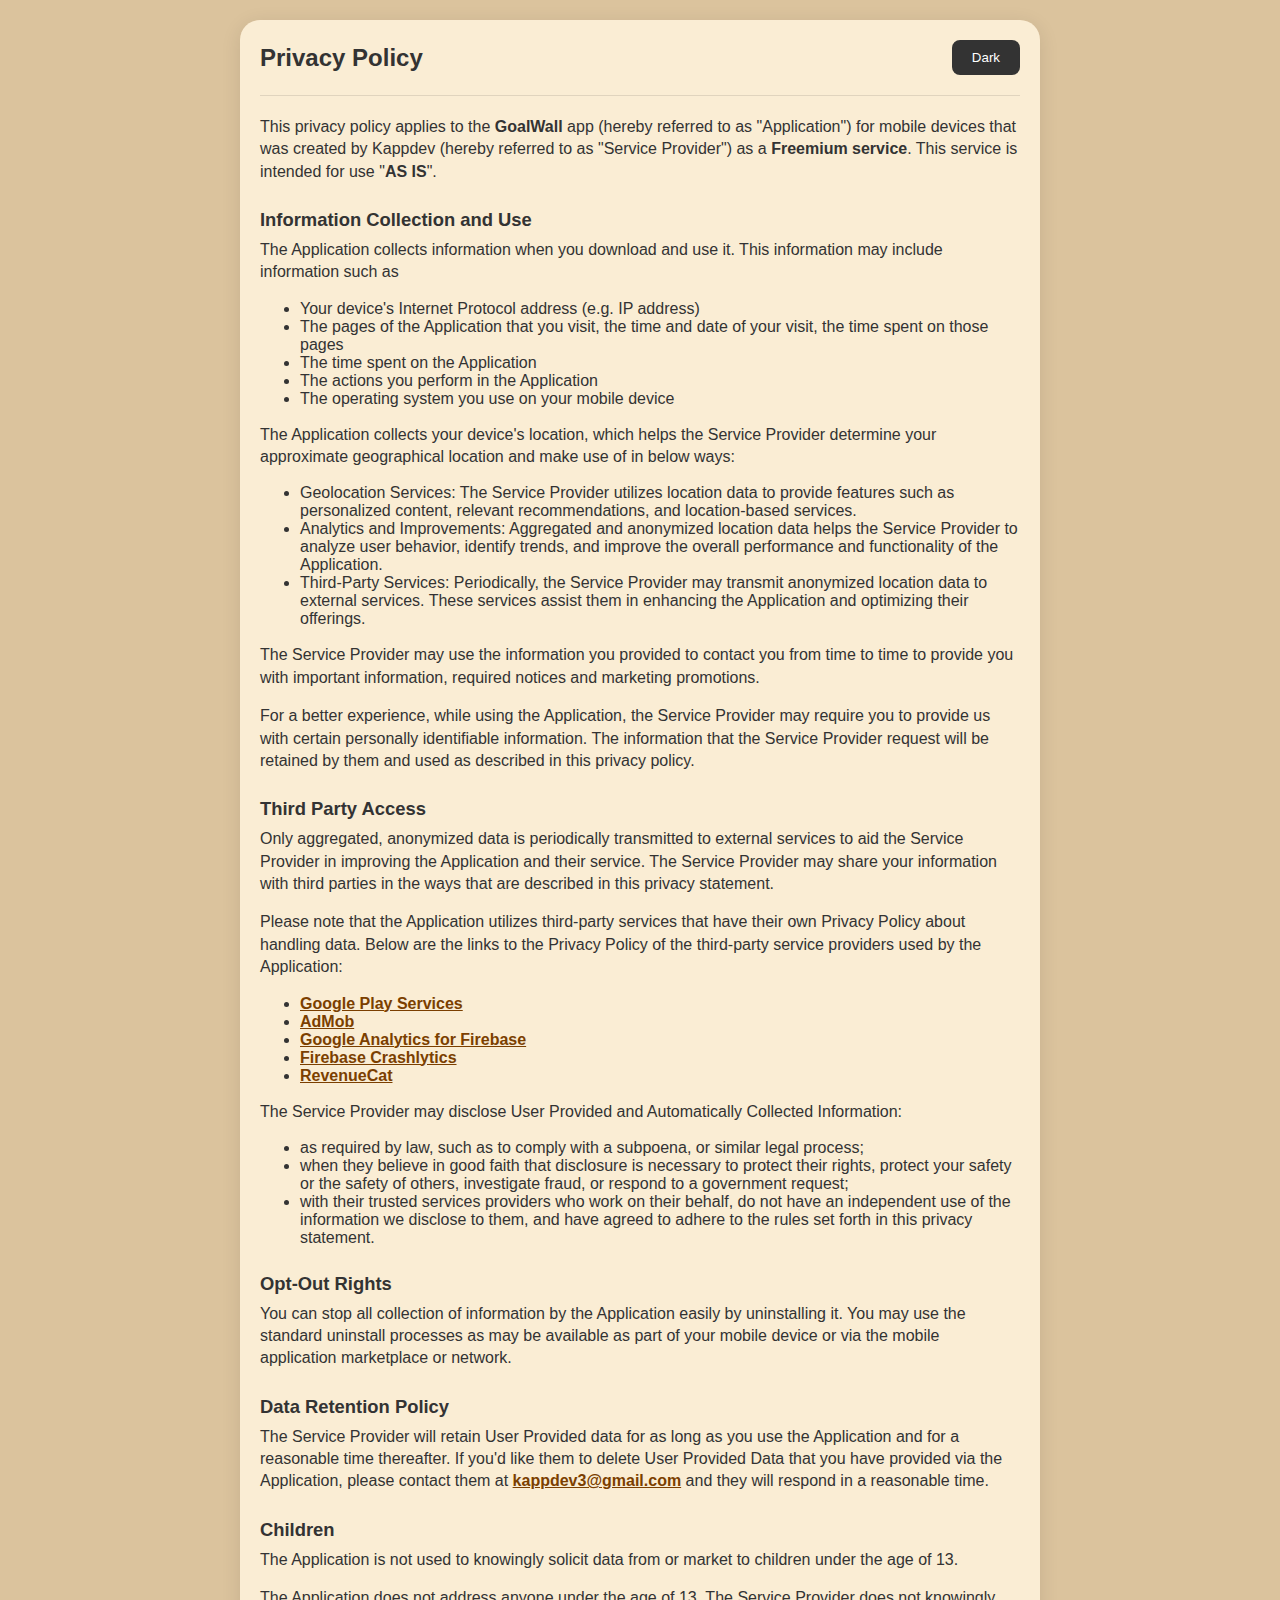
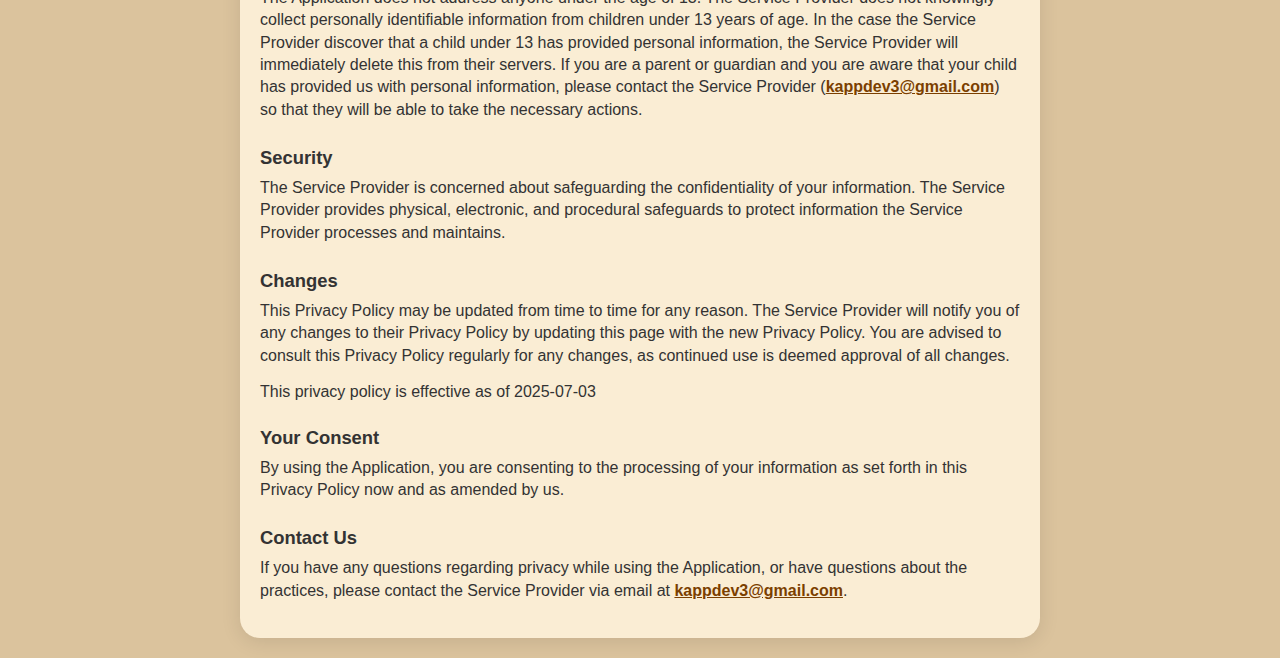
<file: apps/GoalWall/privacy/index.html>
<!DOCTYPE html>
<html lang="en">
<head>
    <meta charset="UTF-8">
    <meta name="viewport" content="width=device-width, initial-scale=1.0">
    <title>GoalWall - Privacy Policy</title>
    <link rel="icon" href="../GoalWall-icon.png" type="image/png">
    <link rel="stylesheet" href="../../common/privacy_styles.css">
</head>
<body>
    <div class="container">
        <div class="document-card">  
            <div class="header">
                <h1>Privacy Policy</h1>
                <button id="theme-toggle">Toggle Theme</button>
            </div>
            <hr>

            <div class="content">
                <p class="par">
                    This privacy policy applies to the <strong>GoalWall</strong> app (hereby referred to as "Application") 
                    for mobile devices that was created by Kappdev (hereby referred to as "Service Provider") as a <strong>Freemium service</strong>. 
                    This service is intended for use "<strong>AS IS</strong>".
                </p>

                <p class="headline">Information Collection and Use</p>
                <p class="par">The Application collects information when you download and use it. This information may include information such as</p>
                <ul>
                    <li>Your device's Internet Protocol address (e.g. IP address)</li>
                    <li>The pages of the Application that you visit, the time and date of your visit, the time spent on those pages</li>
                    <li>The time spent on the Application</li>
                    <li>The actions you perform in the Application</li>
                    <li>The operating system you use on your mobile device</li>
                </ul>
                <p class="par">
                    The Application collects your device's location, which helps the Service Provider determine your approximate geographical location and make use of in below ways:
                </p>
                <ul>
                    <li>Geolocation Services: The Service Provider utilizes location data to provide features such as personalized content, relevant recommendations, and location-based services.</li>
                    <li>Analytics and Improvements: Aggregated and anonymized location data helps the Service Provider to analyze user behavior, identify trends, and improve the overall performance and functionality of the Application.</li>
                    <li>Third-Party Services: Periodically, the Service Provider may transmit anonymized location data to external services. These services assist them in enhancing the Application and optimizing their offerings.</li>
                </ul>
                <p class="par">
                    The Service Provider may use the information you provided to contact you from time to time to provide you with important information, 
                    required notices and marketing promotions.
                </p>
                <p class="par">
                    For a better experience, while using the Application, the Service Provider may require you to provide us with certain personally identifiable information. 
                    The information that the Service Provider request will be retained by them and used as described in this privacy policy.
                </p>

                <p class="headline">Third Party Access</p>
                <p class="par">
                    Only aggregated, anonymized data is periodically transmitted to external services to aid the Service Provider in improving the Application and their service. 
                    The Service Provider may share your information with third parties in the ways that are described in this privacy statement.
                </p>
                <p class="par">
                    Please note that the Application utilizes third-party services that have their own Privacy Policy about handling data. 
                    Below are the links to the Privacy Policy of the third-party service providers used by the Application:
                </p>
                <ul>
                    <li><a href="https://www.google.com/policies/privacy/" target="_blank" rel="noopener noreferrer">Google Play Services</a></li>
                    <li><a href="https://support.google.com/admob/answer/6128543?hl=en" target="_blank" rel="noopener noreferrer">AdMob</a></li>
                    <li><a href="https://firebase.google.com/support/privacy" target="_blank" rel="noopener noreferrer">Google Analytics for Firebase</a></li>
                    <li><a href="https://firebase.google.com/support/privacy/" target="_blank" rel="noopener noreferrer">Firebase Crashlytics</a></li>
                    <li><a href="https://www.revenuecat.com/privacy/" target="_blank" rel="noopener noreferrer">RevenueCat</a></li>
                </ul>
                <p class="par">The Service Provider may disclose User Provided and Automatically Collected Information:</p>
                <ul>
                    <li>as required by law, such as to comply with a subpoena, or similar legal process;</li>
                    <li>when they believe in good faith that disclosure is necessary to protect their rights, protect your safety or the safety of others, investigate fraud, or respond to a government request;</li>
                    <li>with their trusted services providers who work on their behalf, do not have an independent use of the information we disclose to them, and have agreed to adhere to the rules set forth in this privacy statement.</li>
                </ul>

                <p class="headline">Opt-Out Rights</p>
                <p class="par">
                    You can stop all collection of information by the Application easily by uninstalling it. 
                    You may use the standard uninstall processes as may be available as part of your mobile device or via the mobile application marketplace or network.
                </p>

                <p class="headline">Data Retention Policy</p>
                <p class="par">
                    The Service Provider will retain User Provided data for as long as you use the Application and for a reasonable time thereafter. 
                    If you'd like them to delete User Provided Data that you have provided via the Application, 
                    please contact them at <a href="mailto:kappdev3@gmail.com" target="_blank">kappdev3@gmail.com</a> and they will respond in a reasonable time.
                </p>

                <p class="headline">Children</p>
                <p class="par">The Application is not used to knowingly solicit data from or market to children under the age of 13.</p>
                <p class="par">
                    The Application does not address anyone under the age of 13. 
                    The Service Provider does not knowingly collect personally identifiable information from children under 13 years of age. 
                    In the case the Service Provider discover that a child under 13 has provided personal information, 
                    the Service Provider will immediately delete this from their servers. 
                    If you are a parent or guardian and you are aware that your child has provided us with personal information, 
                    please contact the Service Provider (<a href="mailto:kappdev3@gmail.com" target="_blank">kappdev3@gmail.com</a>) 
                    so that they will be able to take the necessary actions.
                </p>

                <p class="headline">Security</p>
                <p class="par">
                    The Service Provider is concerned about safeguarding the confidentiality of your information. 
                    The Service Provider provides physical, electronic, and procedural safeguards to protect information the Service Provider processes and maintains.
                </p>

                <p class="headline">Changes</p>
                <p class="par">
                    This Privacy Policy may be updated from time to time for any reason. 
                    The Service Provider will notify you of any changes to their Privacy Policy by updating this page with the new Privacy Policy. 
                    You are advised to consult this Privacy Policy regularly for any changes, as continued use is deemed approval of all changes.
                </p>
                <p>This privacy policy is effective as of 2025-07-03</p>

                <p class="headline">Your Consent</p>
                <p class="par">By using the Application, you are consenting to the processing of your information as set forth in this Privacy Policy now and as amended by us.</p>

                <p class="headline">Contact Us</p>
                <p class="par">
                    If you have any questions regarding privacy while using the Application, or have questions about the practices, 
                    please contact the Service Provider via email at <a href="mailto:kappdev3@gmail.com" target="_blank">kappdev3@gmail.com</a>.
                </p>
            </div>
        </div>
    </div>
    
    <script src="../../common/privacy_script.js"></script>
</body>
</html>
</file>
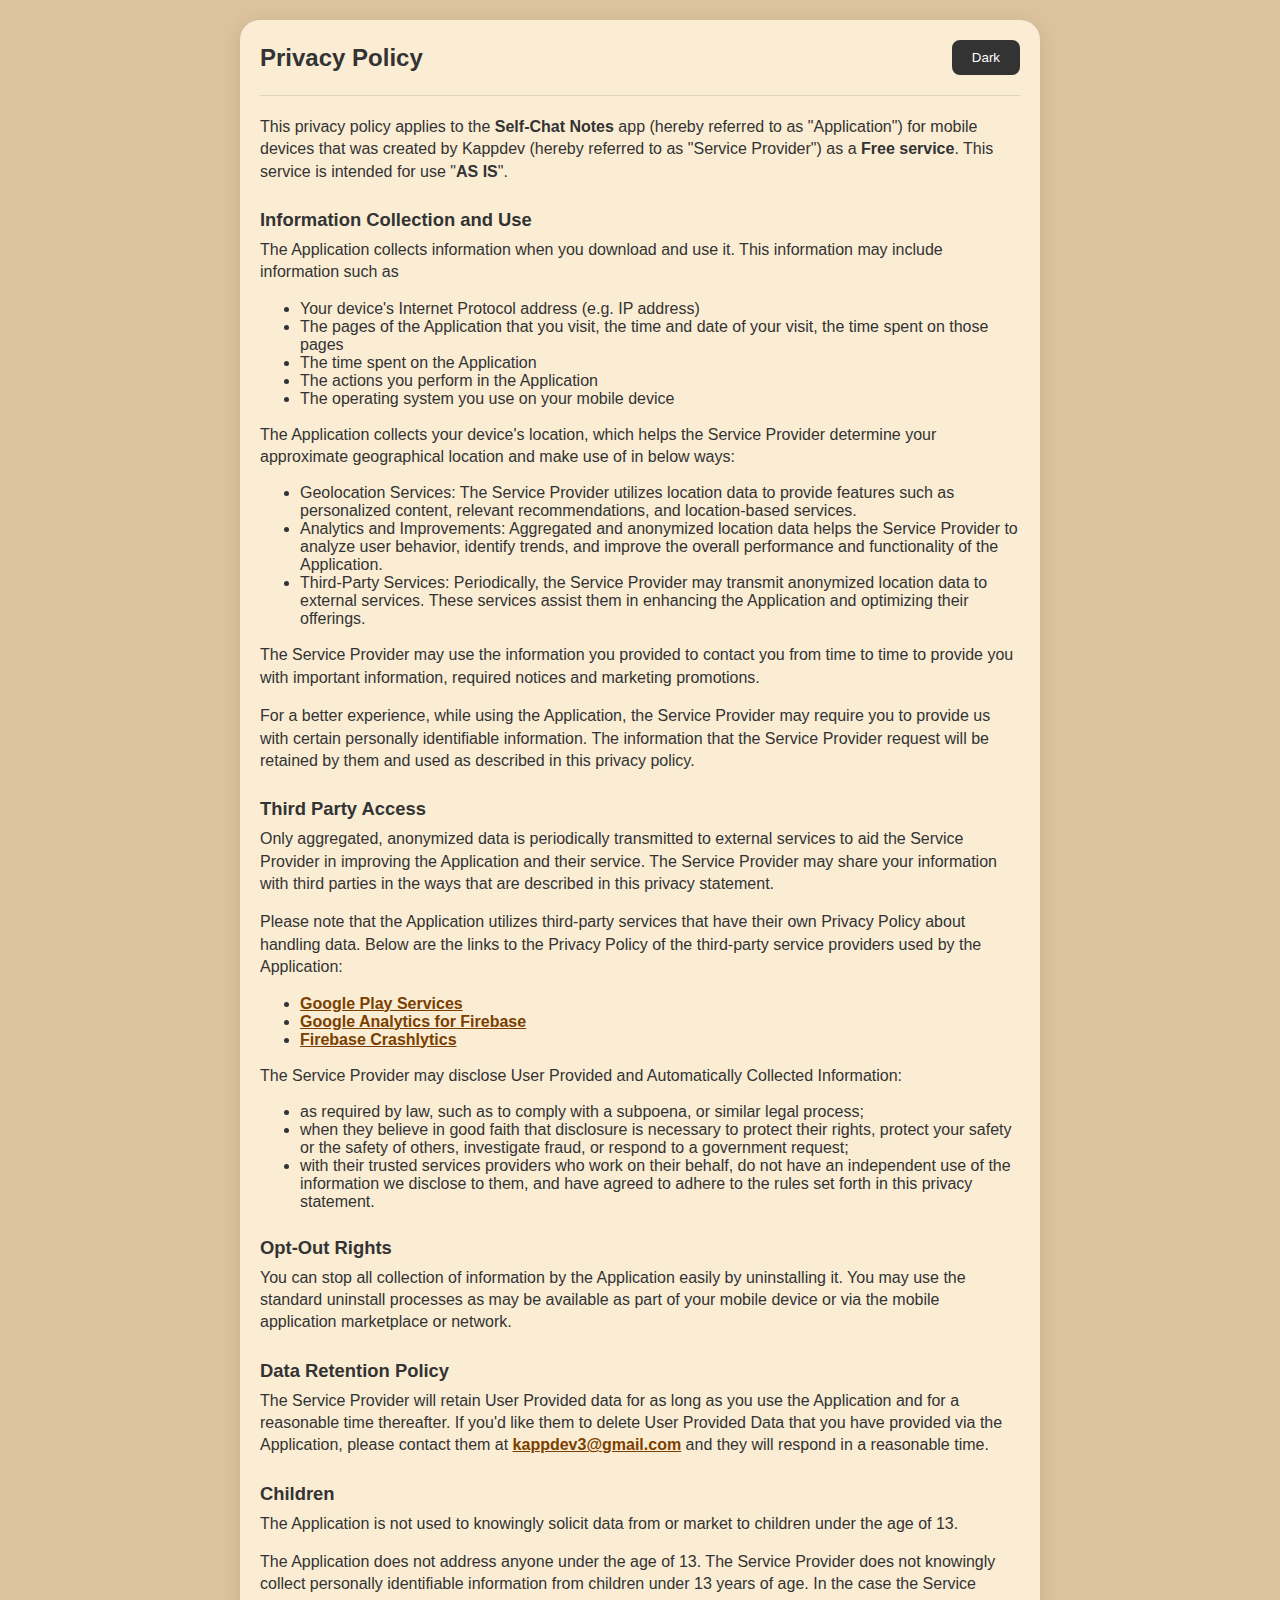
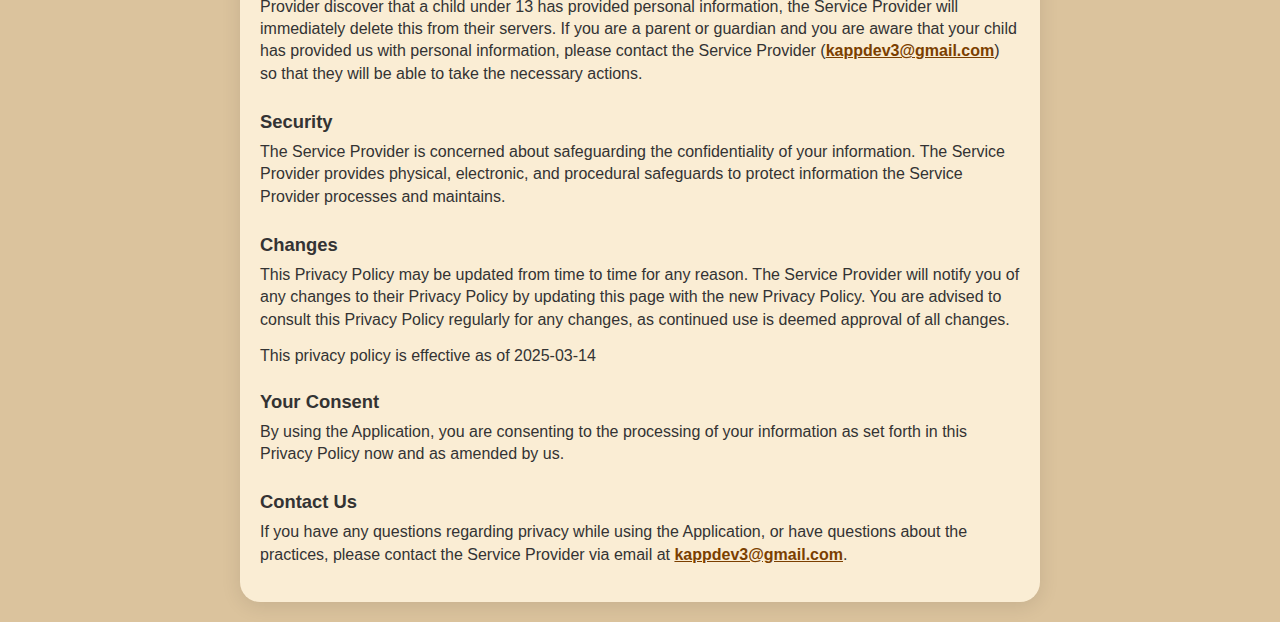
<file: apps/Self-Chat-Notes/privacy/index.html>
<!DOCTYPE html>
<html lang="en">
<head>
    <meta charset="UTF-8">
    <meta name="viewport" content="width=device-width, initial-scale=1.0">
    <title>Self-Chat Notes - Privacy Policy</title>
    <link rel="icon" href="../logo_round.png" type="image/png">
    <link rel="stylesheet" href="../../common/privacy_styles.css">
</head>
<body>
    <div class="container">
        <div class="document-card">  
            <div class="header">
                <h1>Privacy Policy</h1>
                <button id="theme-toggle">Toggle Theme</button>
            </div>
            <hr>

            <div class="content">
                <p class="par">
                    This privacy policy applies to the <strong>Self-Chat Notes</strong> app (hereby referred to as "Application") 
                    for mobile devices that was created by Kappdev (hereby referred to as "Service Provider") as a <strong>Free service</strong>. 
                    This service is intended for use "<strong>AS IS</strong>".
                </p>

                <p class="headline">Information Collection and Use</p>
                <p class="par">The Application collects information when you download and use it. This information may include information such as</p>
                <ul>
                    <li>Your device's Internet Protocol address (e.g. IP address)</li>
                    <li>The pages of the Application that you visit, the time and date of your visit, the time spent on those pages</li>
                    <li>The time spent on the Application</li>
                    <li>The actions you perform in the Application</li>
                    <li>The operating system you use on your mobile device</li>
                </ul>
                <p class="par">
                    The Application collects your device's location, which helps the Service Provider determine your approximate geographical location and make use of in below ways:
                </p>
                <ul>
                    <li>Geolocation Services: The Service Provider utilizes location data to provide features such as personalized content, relevant recommendations, and location-based services.</li>
                    <li>Analytics and Improvements: Aggregated and anonymized location data helps the Service Provider to analyze user behavior, identify trends, and improve the overall performance and functionality of the Application.</li>
                    <li>Third-Party Services: Periodically, the Service Provider may transmit anonymized location data to external services. These services assist them in enhancing the Application and optimizing their offerings.</li>
                </ul>
                <p class="par">
                    The Service Provider may use the information you provided to contact you from time to time to provide you with important information, 
                    required notices and marketing promotions.
                </p>
                <p class="par">
                    For a better experience, while using the Application, the Service Provider may require you to provide us with certain personally identifiable information. 
                    The information that the Service Provider request will be retained by them and used as described in this privacy policy.
                </p>

                <p class="headline">Third Party Access</p>
                <p class="par">
                    Only aggregated, anonymized data is periodically transmitted to external services to aid the Service Provider in improving the Application and their service. 
                    The Service Provider may share your information with third parties in the ways that are described in this privacy statement.
                </p>
                <p class="par">
                    Please note that the Application utilizes third-party services that have their own Privacy Policy about handling data. 
                    Below are the links to the Privacy Policy of the third-party service providers used by the Application:
                </p>
                <ul>
                    <li><a href="https://www.google.com/policies/privacy/" target="_blank" rel="noopener noreferrer">Google Play Services</a></li>
                    <li><a href="https://firebase.google.com/support/privacy" target="_blank" rel="noopener noreferrer">Google Analytics for Firebase</a></li>
                    <li><a href="https://firebase.google.com/support/privacy" target="_blank" rel="noopener noreferrer">Firebase Crashlytics</a></li>
                </ul>
                <p class="par">The Service Provider may disclose User Provided and Automatically Collected Information:</p>
                <ul>
                    <li>as required by law, such as to comply with a subpoena, or similar legal process;</li>
                    <li>when they believe in good faith that disclosure is necessary to protect their rights, protect your safety or the safety of others, investigate fraud, or respond to a government request;</li>
                    <li>with their trusted services providers who work on their behalf, do not have an independent use of the information we disclose to them, and have agreed to adhere to the rules set forth in this privacy statement.</li>
                </ul>

                <p class="headline">Opt-Out Rights</p>
                <p class="par">
                    You can stop all collection of information by the Application easily by uninstalling it. 
                    You may use the standard uninstall processes as may be available as part of your mobile device or via the mobile application marketplace or network.
                </p>

                <p class="headline">Data Retention Policy</p>
                <p class="par">
                    The Service Provider will retain User Provided data for as long as you use the Application and for a reasonable time thereafter. 
                    If you'd like them to delete User Provided Data that you have provided via the Application, 
                    please contact them at <a href="mailto:kappdev3@gmail.com" target="_blank">kappdev3@gmail.com</a> and they will respond in a reasonable time.
                </p>

                <p class="headline">Children</p>
                <p class="par">The Application is not used to knowingly solicit data from or market to children under the age of 13.</p>
                <p class="par">
                    The Application does not address anyone under the age of 13. 
                    The Service Provider does not knowingly collect personally identifiable information from children under 13 years of age. 
                    In the case the Service Provider discover that a child under 13 has provided personal information, 
                    the Service Provider will immediately delete this from their servers. 
                    If you are a parent or guardian and you are aware that your child has provided us with personal information, 
                    please contact the Service Provider (<a href="mailto:kappdev3@gmail.com" target="_blank">kappdev3@gmail.com</a>) 
                    so that they will be able to take the necessary actions.
                </p>

                <p class="headline">Security</p>
                <p class="par">
                    The Service Provider is concerned about safeguarding the confidentiality of your information. 
                    The Service Provider provides physical, electronic, and procedural safeguards to protect information the Service Provider processes and maintains.
                </p>

                <p class="headline">Changes</p>
                <p class="par">
                    This Privacy Policy may be updated from time to time for any reason. 
                    The Service Provider will notify you of any changes to their Privacy Policy by updating this page with the new Privacy Policy. 
                    You are advised to consult this Privacy Policy regularly for any changes, as continued use is deemed approval of all changes.
                </p>
                <p>This privacy policy is effective as of 2025-03-14</p>

                <p class="headline">Your Consent</p>
                <p class="par">By using the Application, you are consenting to the processing of your information as set forth in this Privacy Policy now and as amended by us.</p>

                <p class="headline">Contact Us</p>
                <p class="par">
                    If you have any questions regarding privacy while using the Application, or have questions about the practices, 
                    please contact the Service Provider via email at <a href="mailto:kappdev3@gmail.com" target="_blank">kappdev3@gmail.com</a>.
                </p>
            </div>
        </div>
    </div>
    
    <script src="../../common/privacy_script.js"></script>
</body>
</html>
</file>
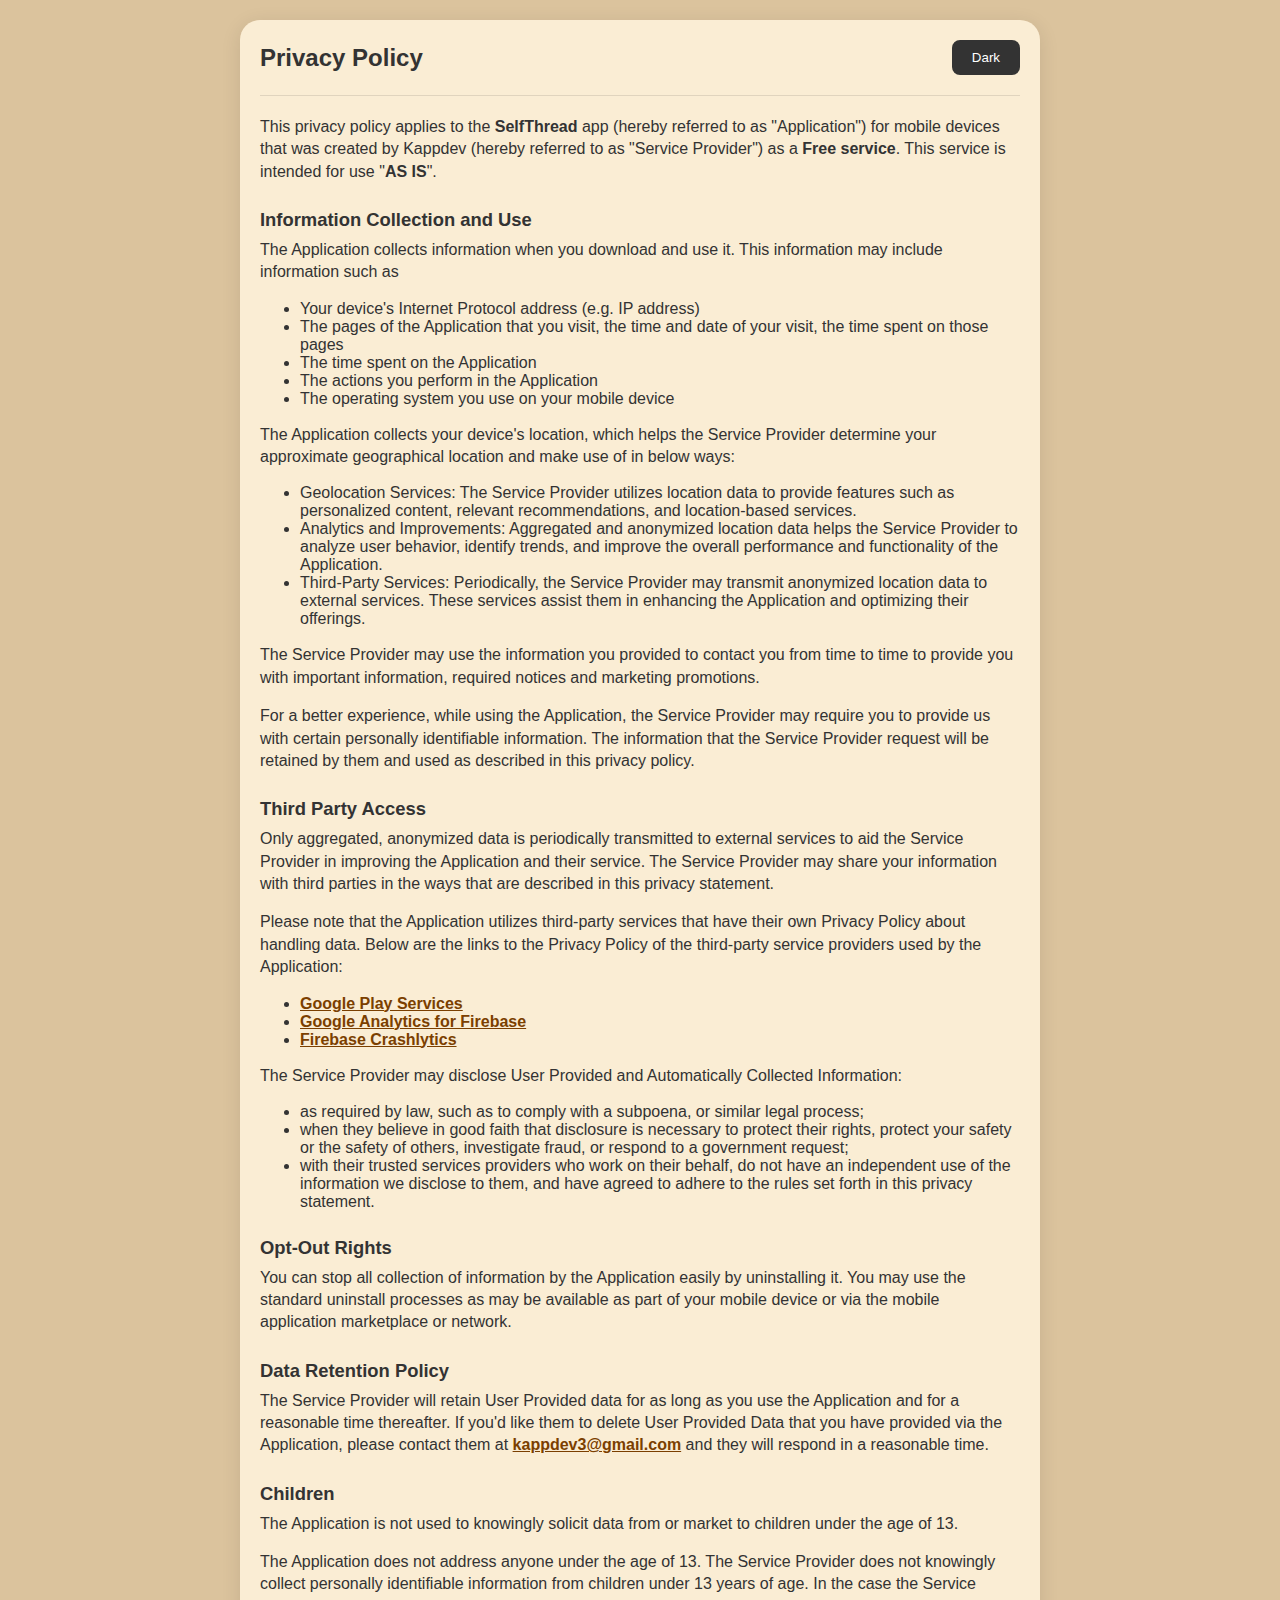
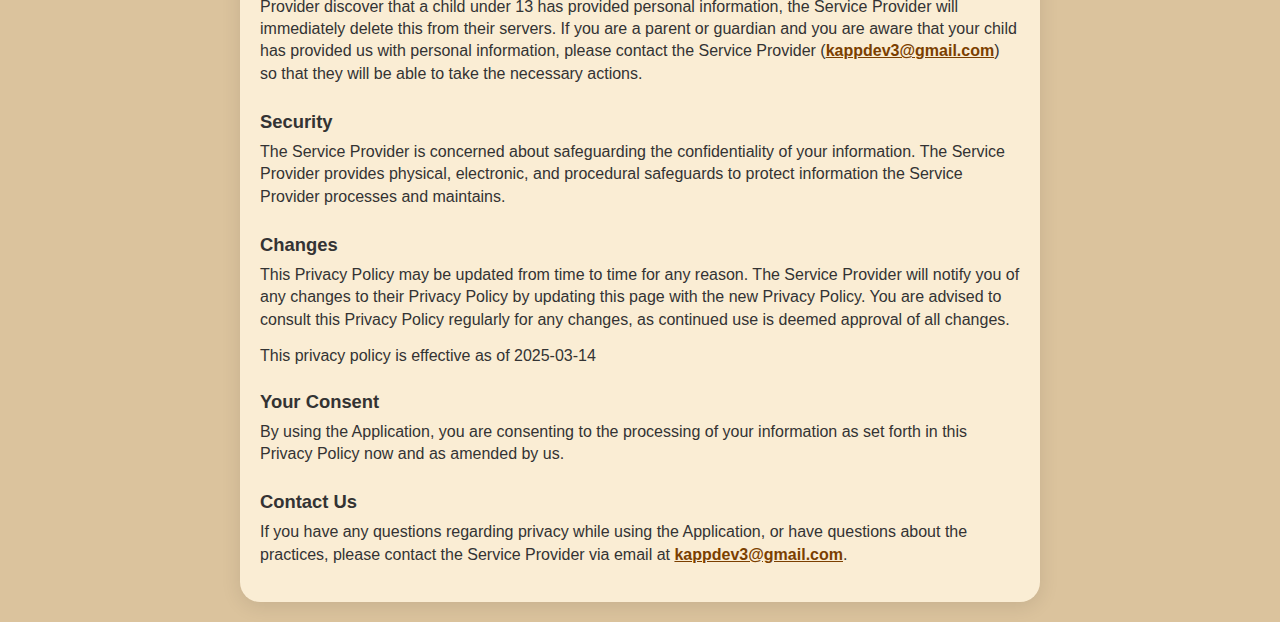
<file: apps/SelfThread/privacy/index.html>
<!DOCTYPE html>
<html lang="en">
<head>
    <meta charset="UTF-8">
    <meta name="viewport" content="width=device-width, initial-scale=1.0">
    <title>SelfThread - Privacy Policy</title>
    <link rel="icon" href="../logo_round.png" type="image/png">
    <link rel="stylesheet" href="../../common/privacy_styles.css">
</head>
<body>
    <div class="container">
        <div class="document-card">  
            <div class="header">
                <h1>Privacy Policy</h1>
                <button id="theme-toggle">Toggle Theme</button>
            </div>
            <hr>

            <div class="content">
                <p class="par">
                    This privacy policy applies to the <strong>SelfThread</strong> app (hereby referred to as "Application") 
                    for mobile devices that was created by Kappdev (hereby referred to as "Service Provider") as a <strong>Free service</strong>. 
                    This service is intended for use "<strong>AS IS</strong>".
                </p>

                <p class="headline">Information Collection and Use</p>
                <p class="par">The Application collects information when you download and use it. This information may include information such as</p>
                <ul>
                    <li>Your device's Internet Protocol address (e.g. IP address)</li>
                    <li>The pages of the Application that you visit, the time and date of your visit, the time spent on those pages</li>
                    <li>The time spent on the Application</li>
                    <li>The actions you perform in the Application</li>
                    <li>The operating system you use on your mobile device</li>
                </ul>
                <p class="par">
                    The Application collects your device's location, which helps the Service Provider determine your approximate geographical location and make use of in below ways:
                </p>
                <ul>
                    <li>Geolocation Services: The Service Provider utilizes location data to provide features such as personalized content, relevant recommendations, and location-based services.</li>
                    <li>Analytics and Improvements: Aggregated and anonymized location data helps the Service Provider to analyze user behavior, identify trends, and improve the overall performance and functionality of the Application.</li>
                    <li>Third-Party Services: Periodically, the Service Provider may transmit anonymized location data to external services. These services assist them in enhancing the Application and optimizing their offerings.</li>
                </ul>
                <p class="par">
                    The Service Provider may use the information you provided to contact you from time to time to provide you with important information, 
                    required notices and marketing promotions.
                </p>
                <p class="par">
                    For a better experience, while using the Application, the Service Provider may require you to provide us with certain personally identifiable information. 
                    The information that the Service Provider request will be retained by them and used as described in this privacy policy.
                </p>

                <p class="headline">Third Party Access</p>
                <p class="par">
                    Only aggregated, anonymized data is periodically transmitted to external services to aid the Service Provider in improving the Application and their service. 
                    The Service Provider may share your information with third parties in the ways that are described in this privacy statement.
                </p>
                <p class="par">
                    Please note that the Application utilizes third-party services that have their own Privacy Policy about handling data. 
                    Below are the links to the Privacy Policy of the third-party service providers used by the Application:
                </p>
                <ul>
                    <li><a href="https://www.google.com/policies/privacy/" target="_blank" rel="noopener noreferrer">Google Play Services</a></li>
                    <li><a href="https://firebase.google.com/support/privacy" target="_blank" rel="noopener noreferrer">Google Analytics for Firebase</a></li>
                    <li><a href="https://firebase.google.com/support/privacy" target="_blank" rel="noopener noreferrer">Firebase Crashlytics</a></li>
                </ul>
                <p class="par">The Service Provider may disclose User Provided and Automatically Collected Information:</p>
                <ul>
                    <li>as required by law, such as to comply with a subpoena, or similar legal process;</li>
                    <li>when they believe in good faith that disclosure is necessary to protect their rights, protect your safety or the safety of others, investigate fraud, or respond to a government request;</li>
                    <li>with their trusted services providers who work on their behalf, do not have an independent use of the information we disclose to them, and have agreed to adhere to the rules set forth in this privacy statement.</li>
                </ul>

                <p class="headline">Opt-Out Rights</p>
                <p class="par">
                    You can stop all collection of information by the Application easily by uninstalling it. 
                    You may use the standard uninstall processes as may be available as part of your mobile device or via the mobile application marketplace or network.
                </p>

                <p class="headline">Data Retention Policy</p>
                <p class="par">
                    The Service Provider will retain User Provided data for as long as you use the Application and for a reasonable time thereafter. 
                    If you'd like them to delete User Provided Data that you have provided via the Application, 
                    please contact them at <a href="mailto:kappdev3@gmail.com" target="_blank">kappdev3@gmail.com</a> and they will respond in a reasonable time.
                </p>

                <p class="headline">Children</p>
                <p class="par">The Application is not used to knowingly solicit data from or market to children under the age of 13.</p>
                <p class="par">
                    The Application does not address anyone under the age of 13. 
                    The Service Provider does not knowingly collect personally identifiable information from children under 13 years of age. 
                    In the case the Service Provider discover that a child under 13 has provided personal information, 
                    the Service Provider will immediately delete this from their servers. 
                    If you are a parent or guardian and you are aware that your child has provided us with personal information, 
                    please contact the Service Provider (<a href="mailto:kappdev3@gmail.com" target="_blank">kappdev3@gmail.com</a>) 
                    so that they will be able to take the necessary actions.
                </p>

                <p class="headline">Security</p>
                <p class="par">
                    The Service Provider is concerned about safeguarding the confidentiality of your information. 
                    The Service Provider provides physical, electronic, and procedural safeguards to protect information the Service Provider processes and maintains.
                </p>

                <p class="headline">Changes</p>
                <p class="par">
                    This Privacy Policy may be updated from time to time for any reason. 
                    The Service Provider will notify you of any changes to their Privacy Policy by updating this page with the new Privacy Policy. 
                    You are advised to consult this Privacy Policy regularly for any changes, as continued use is deemed approval of all changes.
                </p>
                <p>This privacy policy is effective as of 2025-03-14</p>

                <p class="headline">Your Consent</p>
                <p class="par">By using the Application, you are consenting to the processing of your information as set forth in this Privacy Policy now and as amended by us.</p>

                <p class="headline">Contact Us</p>
                <p class="par">
                    If you have any questions regarding privacy while using the Application, or have questions about the practices, 
                    please contact the Service Provider via email at <a href="mailto:kappdev3@gmail.com" target="_blank">kappdev3@gmail.com</a>.
                </p>
            </div>
        </div>
    </div>
    
    <script src="../../common/privacy_script.js"></script>
</body>
</html>
</file>
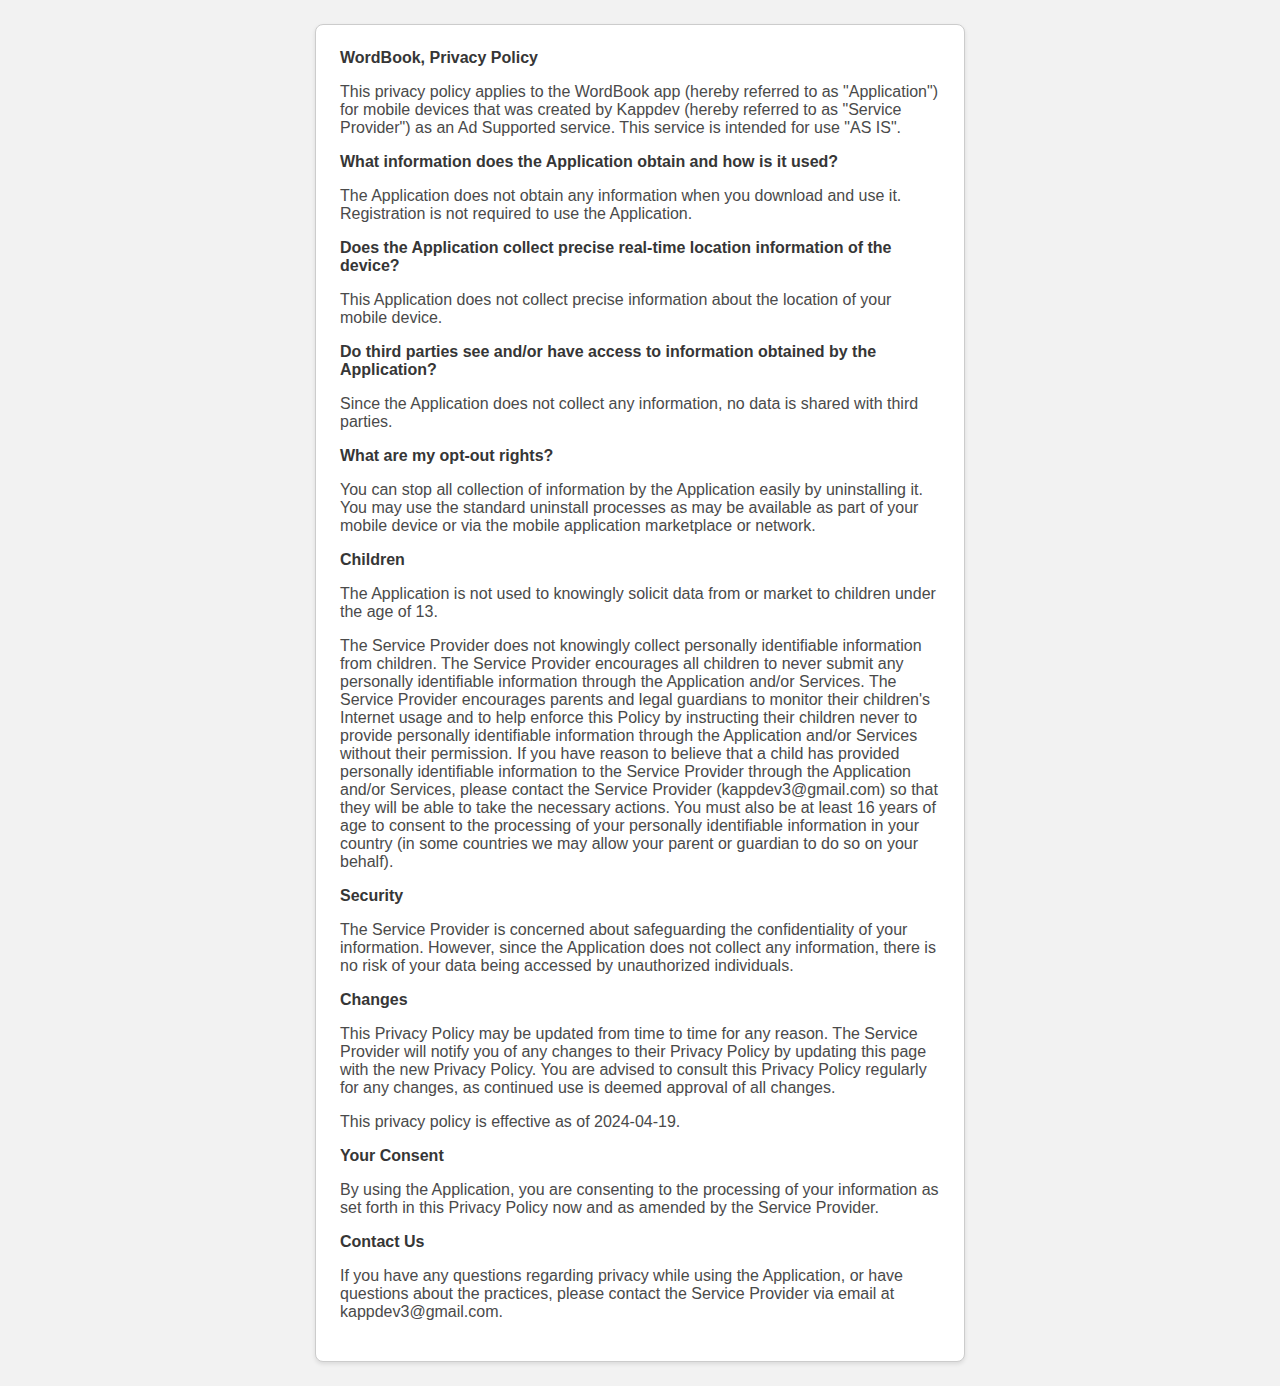
<file: apps/wordbook/privacy-policy/index.html>
<!DOCTYPE html>
<html>
<head>
  <meta charset='utf-8'>
  <meta name='viewport' content='width=device-width'>
  <title>WordBook Privacy Policy</title>
  <style>
    body {
      font-family: BlinkMacSystemFont, -apple-system, "Segoe UI", Roboto, Oxygen, Ubuntu, Cantarell, "Fira Sans", "Droid Sans", "Helvetica Neue", Helvetica, Arial, sans-serif;
      padding: 1em;
      background-color: #f2f2f2;
    }
    .card {
      border: 1px solid #ccc;
      border-radius: 8px;
      padding: 1.5em;
      box-shadow: 0 2px 4px rgba(0,0,0,0.1);
      max-width: 600px;
      margin: 0 auto;
      background-color: #fff;
    }
    strong {
      font-weight: bold;
      color: #363636;
    }
    p {
      margin-bottom: 1em;
      color: #4A4A4A;
    }
  </style>
</head>
<body>
  <div class="card">
    <strong>WordBook, Privacy Policy</strong>
    <p>This privacy policy applies to the WordBook app (hereby referred to as "Application") for mobile devices that was created by Kappdev (hereby referred to as "Service Provider") as an Ad Supported service. This service is intended for use "AS IS".</p>

    <strong>What information does the Application obtain and how is it used?</strong>
    <p>The Application does not obtain any information when you download and use it. Registration is not required to use the Application.</p>

    <strong>Does the Application collect precise real-time location information of the device?</strong>
    <p>This Application does not collect precise information about the location of your mobile device.</p>

    <strong>Do third parties see and/or have access to information obtained by the Application?</strong>
    <p>Since the Application does not collect any information, no data is shared with third parties.</p>

    <strong>What are my opt-out rights?</strong>
    <p>You can stop all collection of information by the Application easily by uninstalling it. You may use the standard uninstall processes as may be available as part of your mobile device or via the mobile application marketplace or network.</p>

    <strong>Children</strong>
    <p>The Application is not used to knowingly solicit data from or market to children under the age of 13.</p>
    <p>The Service Provider does not knowingly collect personally identifiable information from children. The Service Provider encourages all children to never submit any personally identifiable information through the Application and/or Services. The Service Provider encourages parents and legal guardians to monitor their children's Internet usage and to help enforce this Policy by instructing their children never to provide personally identifiable information through the Application and/or Services without their permission. If you have reason to believe that a child has provided personally identifiable information to the Service Provider through the Application and/or Services, please contact the Service Provider (kappdev3@gmail.com) so that they will be able to take the necessary actions. You must also be at least 16 years of age to consent to the processing of your personally identifiable information in your country (in some countries we may allow your parent or guardian to do so on your behalf).</p>

    <strong>Security</strong>
    <p>The Service Provider is concerned about safeguarding the confidentiality of your information. However, since the Application does not collect any information, there is no risk of your data being accessed by unauthorized individuals.</p>

    <strong>Changes</strong>
    <p>This Privacy Policy may be updated from time to time for any reason. The Service Provider will notify you of any changes to their Privacy Policy by updating this page with the new Privacy Policy. You are advised to consult this Privacy Policy regularly for any changes, as continued use is deemed approval of all changes.</p>
    <p>This privacy policy is effective as of 2024-04-19.</p>

    <strong>Your Consent</strong>
    <p>By using the Application, you are consenting to the processing of your information as set forth in this Privacy Policy now and as amended by the Service Provider.</p>

    <strong>Contact Us</strong>
    <p>If you have any questions regarding privacy while using the Application, or have questions about the practices, please contact the Service Provider via email at kappdev3@gmail.com.</p>
  </div>
</body>
</html>
</file>
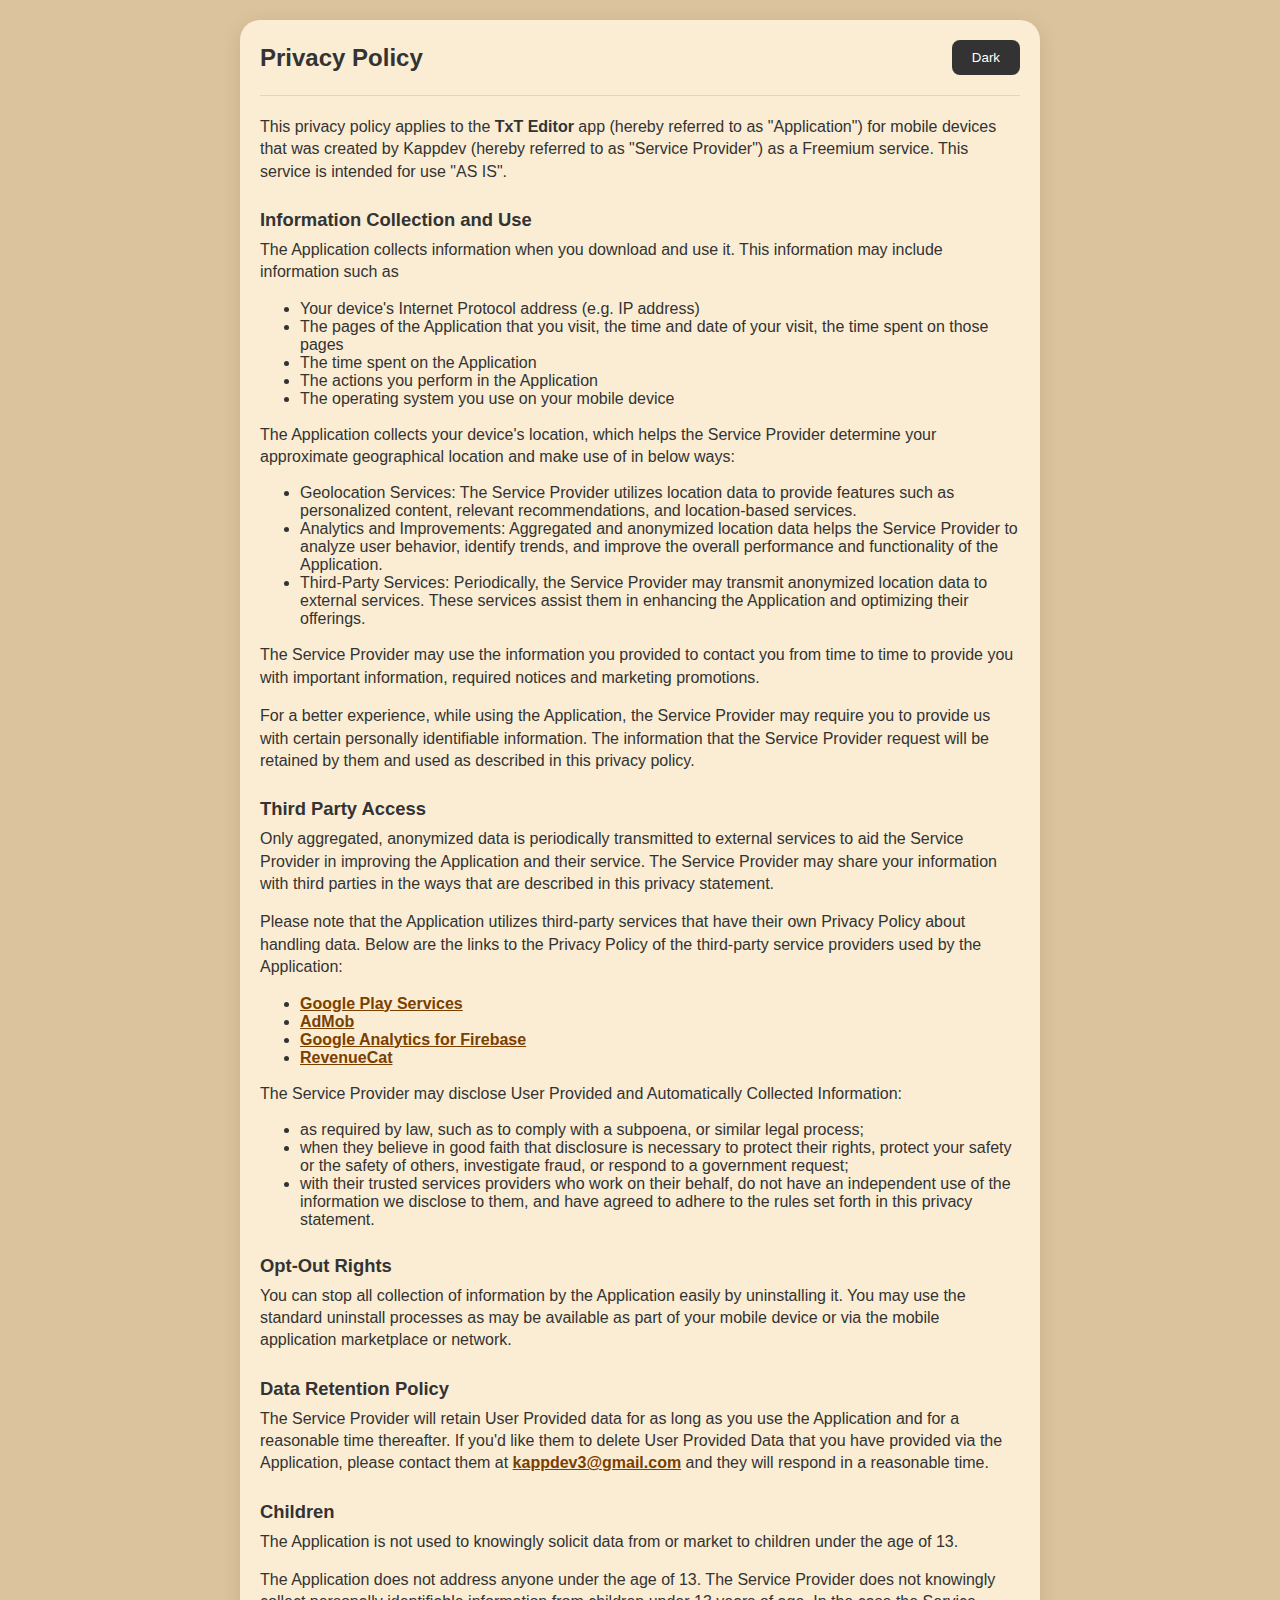
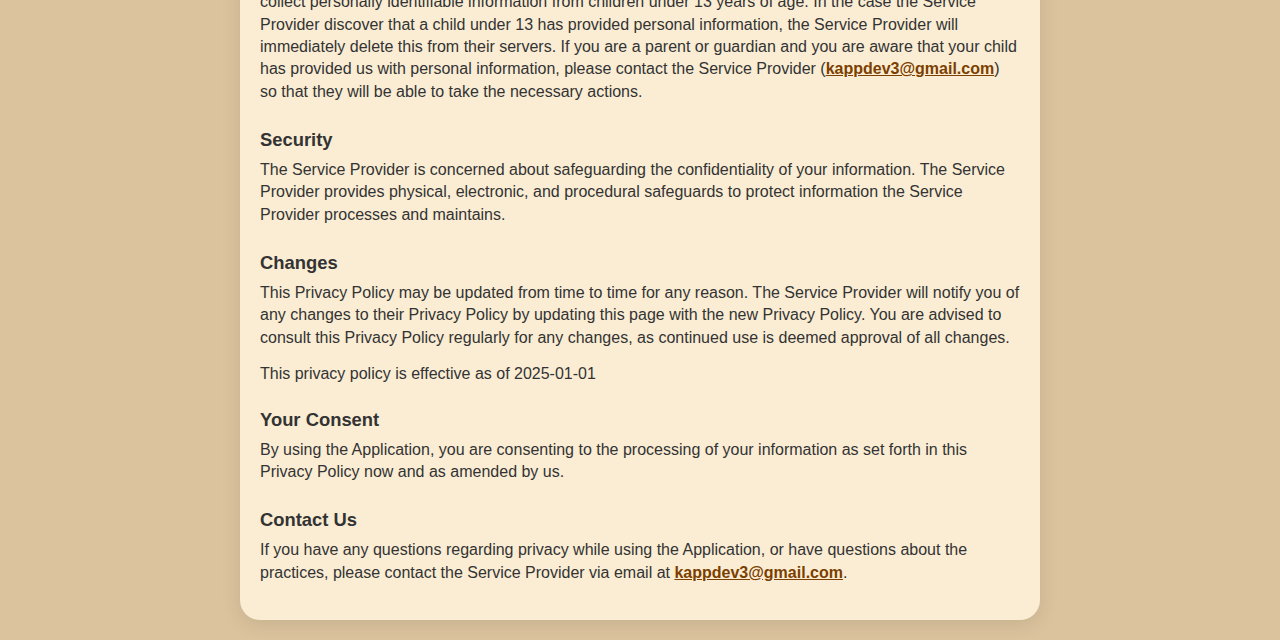
<file: apps/TxTEditor/privacy.html>
<!DOCTYPE html>
<html lang="en">
<head>
    <meta charset="UTF-8">
    <meta name="viewport" content="width=device-width, initial-scale=1.0">
    <title>TxT Editor - Privacy Policy</title>
    <link rel="icon" href="txt_editor_app_icon.svg" type="image/svg+xml">
    <link rel="stylesheet" href="../common/privacy_styles.css">
</head>
<body>
    <div class="container">
        <div class="document-card">
            <div class="header">
                <h1>Privacy Policy</h1>
                <button id="theme-toggle">Toggle Theme</button>
            </div>
            <hr>

            <div class="content">
                <p class="par">
                    This privacy policy applies to the <strong>TxT Editor</strong> app (hereby referred to as "Application") for mobile devices that was created by Kappdev 
                    (hereby referred to as "Service Provider") as a Freemium service. This service is intended for use "AS IS".
                </p>

                <p class="headline">Information Collection and Use</p>
                <p class="par">The Application collects information when you download and use it. This information may include information such as</p>
                <ul>
                    <li>Your device's Internet Protocol address (e.g. IP address)</li>
                    <li>The pages of the Application that you visit, the time and date of your visit, the time spent on those pages</li>
                    <li>The time spent on the Application</li>
                    <li>The actions you perform in the Application</li>
                    <li>The operating system you use on your mobile device</li>
                </ul>
                <p class="par">The Application collects your device's location, which helps the Service Provider determine your approximate geographical location and make use of in below ways:</p>
                <ul>
                    <li>Geolocation Services: The Service Provider utilizes location data to provide features such as personalized content, relevant recommendations, and location-based services.</li>
                    <li>Analytics and Improvements: Aggregated and anonymized location data helps the Service Provider to analyze user behavior, identify trends, and improve the overall performance and functionality of the Application.</li>
                    <li>Third-Party Services: Periodically, the Service Provider may transmit anonymized location data to external services. These services assist them in enhancing the Application and optimizing their offerings.</li>
                </ul>
                <p class="par">The Service Provider may use the information you provided to contact you from time to time to provide you with important information, required notices and marketing promotions.</p>
                <p class="par">For a better experience, while using the Application, the Service Provider may require you to provide us with certain personally identifiable information. The information that the Service Provider request will be retained by them and used as described in this privacy policy.</p>

                <p class="headline">Third Party Access</p>
                <p class="par">Only aggregated, anonymized data is periodically transmitted to external services to aid the Service Provider in improving the Application and their service. The Service Provider may share your information with third parties in the ways that are described in this privacy statement.</p>
                <p class="par">Please note that the Application utilizes third-party services that have their own Privacy Policy about handling data. Below are the links to the Privacy Policy of the third-party service providers used by the Application:</p>
                <ul>
                    <li><a href="https://www.google.com/policies/privacy/" target="_blank" rel="noopener noreferrer">Google Play Services</a></li>
                    <li><a href="https://support.google.com/admob/answer/6128543?hl=en" target="_blank" rel="noopener noreferrer">AdMob</a></li>
                    <li><a href="https://firebase.google.com/support/privacy" target="_blank" rel="noopener noreferrer">Google Analytics for Firebase</a></li>
                    <li><a href="https://www.revenuecat.com/privacy/" target="_blank" rel="noopener noreferrer">RevenueCat</a></li>
                </ul>
                <p class="par">The Service Provider may disclose User Provided and Automatically Collected Information:</p>
                <ul>
                    <li>as required by law, such as to comply with a subpoena, or similar legal process;</li>
                    <li>when they believe in good faith that disclosure is necessary to protect their rights, protect your safety or the safety of others, investigate fraud, or respond to a government request;</li>
                    <li>with their trusted services providers who work on their behalf, do not have an independent use of the information we disclose to them, and have agreed to adhere to the rules set forth in this privacy statement.</li>
                </ul>

                <p class="headline">Opt-Out Rights</p>
                <p class="par">You can stop all collection of information by the Application easily by uninstalling it. You may use the standard uninstall processes as may be available as part of your mobile device or via the mobile application marketplace or network.</p>

                <p class="headline">Data Retention Policy</p>
                <p class="par">
                    The Service Provider will retain User Provided data for as long as you use the Application and for a reasonable time thereafter. If you'd like them to delete User Provided Data that you have provided via the Application, please contact them at <a href="mailto:kappdev3@gmail.com" target="_blank">kappdev3@gmail.com</a> and they will respond in a reasonable time.
                </p>

                <p class="headline">Children</p>
                <p class="par">The Application is not used to knowingly solicit data from or market to children under the age of 13.</p>
                <p class="par">
                    The Application does not address anyone under the age of 13. The Service Provider does not knowingly collect personally identifiable information from children under 13 years of age. In the case the Service Provider discover that a child under 13 has provided personal information, the Service Provider will immediately delete this from their servers. If you are a parent or guardian and you are aware that your child has provided us with personal information, please contact the Service Provider (<a href="mailto:kappdev3@gmail.com" target="_blank">kappdev3@gmail.com</a>) so that they will be able to take the necessary actions.
                </p>

                <p class="headline">Security</p>
                <p class="par">
                    The Service Provider is concerned about safeguarding the confidentiality of your information. The Service Provider provides physical, electronic, and procedural safeguards to protect information the Service Provider processes and maintains.
                </p>

                <p class="headline">Changes</p>
                <p class="par">
                    This Privacy Policy may be updated from time to time for any reason. 
                    The Service Provider will notify you of any changes to their Privacy Policy by updating this page with the new Privacy Policy. 
                    You are advised to consult this Privacy Policy regularly for any changes, as continued use is deemed approval of all changes.
                </p>
                <p>This privacy policy is effective as of 2025-01-01</p>

                <p class="headline">Your Consent</p>
                <p class="par">By using the Application, you are consenting to the processing of your information as set forth in this Privacy Policy now and as amended by us.</p>

                <p class="headline">Contact Us</p>
                <p class="par">If you have any questions regarding privacy while using the Application, or have questions about the practices, please contact the Service Provider via email at <a href="mailto:kappdev3@gmail.com" target="_blank">kappdev3@gmail.com</a>.</p>
            </div>

        </div>
    </div>

    <script src="../common/privacy_script.js"></script>
</body>
</html>
</file>
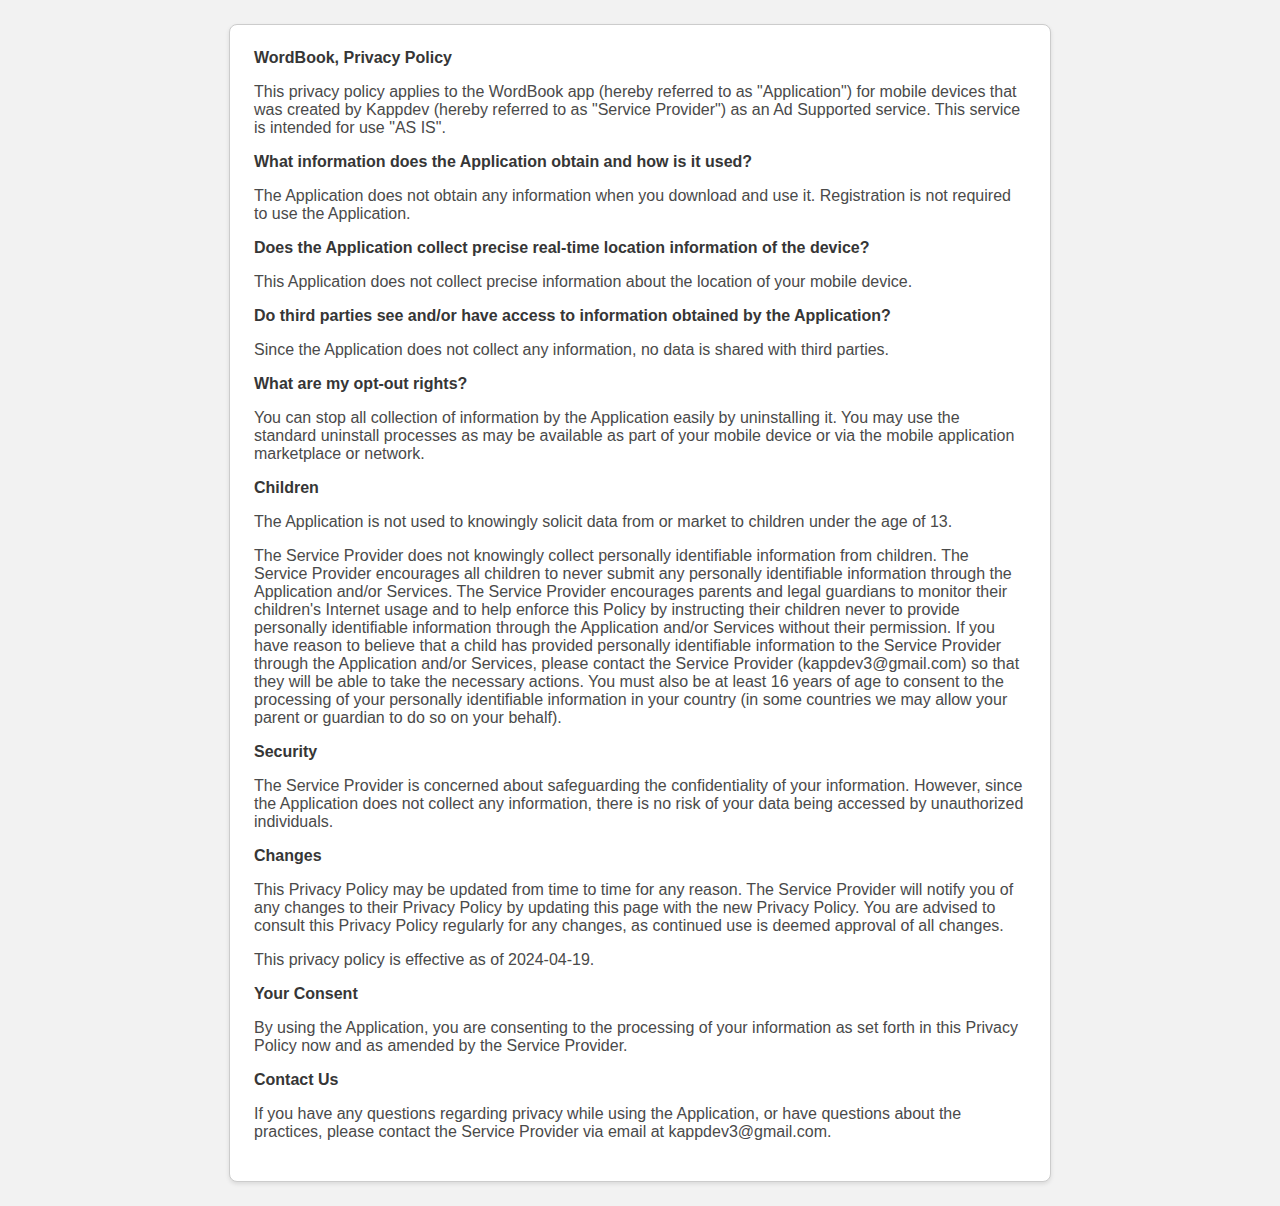
<file: apps/wordbook/privacy-policy.html>
<!DOCTYPE html>
<html>
<head>
  <meta charset='utf-8'>
  <meta name='viewport' content='width=device-width'>
  <title>WordBook Privacy Policy</title>
  <link rel="icon" href="https://kappdev3.github.io/apps/wordbook/word_book_logo_blue.svg" type="image/x-icon">
  <style>
    body {
      font-family: BlinkMacSystemFont, -apple-system, "Segoe UI", Roboto, Oxygen, Ubuntu, Cantarell, "Fira Sans", "Droid Sans", "Helvetica Neue", Helvetica, Arial, sans-serif;
      padding: 1em;
      background-color: #f2f2f2;
    }
    .card {
      border: 1px solid #ccc;
      border-radius: 8px;
      padding: 1.5em;
      box-shadow: 0 2px 4px rgba(0,0,0,0.1);
      max-width: 772px;
      margin: 0 auto;
      background-color: #fff;
    }
    strong {
      font-weight: bold;
      color: #363636;
    }
    p {
      margin-bottom: 1em;
      color: #4A4A4A;
    }
  </style>
</head>
<body>
  <div class="card">
    <strong>WordBook, Privacy Policy</strong>
    <p>This privacy policy applies to the WordBook app (hereby referred to as "Application") for mobile devices that was created by Kappdev (hereby referred to as "Service Provider") as an Ad Supported service. This service is intended for use "AS IS".</p>

    <strong>What information does the Application obtain and how is it used?</strong>
    <p>The Application does not obtain any information when you download and use it. Registration is not required to use the Application.</p>

    <strong>Does the Application collect precise real-time location information of the device?</strong>
    <p>This Application does not collect precise information about the location of your mobile device.</p>

    <strong>Do third parties see and/or have access to information obtained by the Application?</strong>
    <p>Since the Application does not collect any information, no data is shared with third parties.</p>

    <strong>What are my opt-out rights?</strong>
    <p>You can stop all collection of information by the Application easily by uninstalling it. You may use the standard uninstall processes as may be available as part of your mobile device or via the mobile application marketplace or network.</p>

    <strong>Children</strong>
    <p>The Application is not used to knowingly solicit data from or market to children under the age of 13.</p>
    <p>The Service Provider does not knowingly collect personally identifiable information from children. The Service Provider encourages all children to never submit any personally identifiable information through the Application and/or Services. The Service Provider encourages parents and legal guardians to monitor their children's Internet usage and to help enforce this Policy by instructing their children never to provide personally identifiable information through the Application and/or Services without their permission. If you have reason to believe that a child has provided personally identifiable information to the Service Provider through the Application and/or Services, please contact the Service Provider (kappdev3@gmail.com) so that they will be able to take the necessary actions. You must also be at least 16 years of age to consent to the processing of your personally identifiable information in your country (in some countries we may allow your parent or guardian to do so on your behalf).</p>

    <strong>Security</strong>
    <p>The Service Provider is concerned about safeguarding the confidentiality of your information. However, since the Application does not collect any information, there is no risk of your data being accessed by unauthorized individuals.</p>

    <strong>Changes</strong>
    <p>This Privacy Policy may be updated from time to time for any reason. The Service Provider will notify you of any changes to their Privacy Policy by updating this page with the new Privacy Policy. You are advised to consult this Privacy Policy regularly for any changes, as continued use is deemed approval of all changes.</p>
    <p>This privacy policy is effective as of 2024-04-19.</p>

    <strong>Your Consent</strong>
    <p>By using the Application, you are consenting to the processing of your information as set forth in this Privacy Policy now and as amended by the Service Provider.</p>

    <strong>Contact Us</strong>
    <p>If you have any questions regarding privacy while using the Application, or have questions about the practices, please contact the Service Provider via email at kappdev3@gmail.com.</p>
  </div>
</body>
</html>
</file>
<file: apps/common/privacy_styles.css>
:root {
    --background-color: #dbc39d;
    --text-color: #333;
    --card-background-color: #faedd4;
    --button-background-color: #333;
    --button-text-color: #fff;
    --link-color: #7B3F00;
}

[data-theme='dark'] {
    --background-color: #1a1a2e;
    --text-color: #f0f0f0;
    --card-background-color: #2e2e44;
    --button-background-color: #f0f0f0;
    --button-text-color: #000;
    --link-color: #4FAAFF;
}

a {
    color: var(--link-color);
    font-weight: bold;
}

body {
    background-color: var(--background-color);
    color: var(--text-color);
    font-family: Arial, sans-serif;
    margin: 0;
    padding: 20px;
    transition: background-color 0.3s, color 0.3s;
}

.container {
    max-width: 800px;
    margin: auto;
}

.headline {
    font-size: 1.15em;
    font-weight: bold;
    margin-bottom: 0px;
    margin-top: 1.4em;
}

.par {
    margin-top: 0.5em;
    line-height: 1.4;
}

.document-card {
    background-color: var(--card-background-color);
    color: var(--text-color);
    border-radius: 20px;
    box-shadow: 0 4px 20px rgba(0, 0, 0, 0.1);
    padding: 20px;
    transition: background-color 0.3s, color 0.3s;
}

.header {
    display: flex;
    justify-content: space-between;
    align-items: center;
}

h1 {
    margin: 0;
    font-size: 1.5em;
}

button {
    padding: 10px 20px;
    border: none;
    border-radius: 8px;
    cursor: pointer;
    background-color: var(--button-background-color);
    color: var(--button-text-color);
    transition: background-color 0.3s, color 0.3s;
}

hr {
    border: 0;
    height: 1px;
    background-color: rgba(0, 0, 0, 0.1);
    margin: 20px 0;
}

.content {
    margin-top: 10px;
}
</file>
